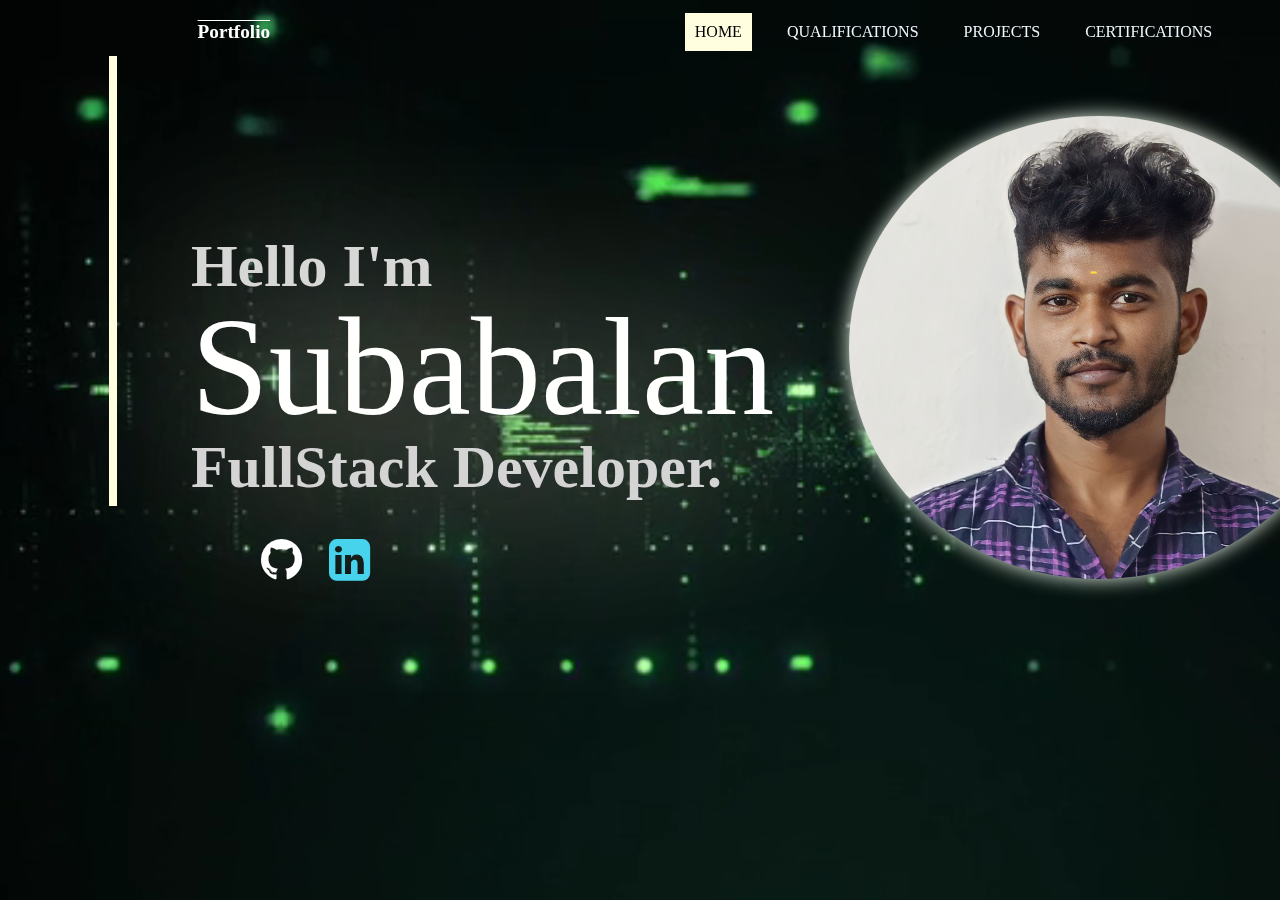
<file: index.html>
<!DOCTYPE html>
<html lang="en">
  <head>
    <meta charset="UTF-8" />
    <meta name="viewport" content="width=device-width, initial-scale=1.0" />
    <title>Subabalan</title>
    <link rel="stylesheet" href="style.css" />
    <link
      rel="stylesheet"
      href="https://cdnjs.cloudflare.com/ajax/libs/font-awesome/4.7.0/css/font-awesome.min.css"
    />
    <style>
      .video-bg {
        position: fixed;
        top: 0;
        left: 0;
        min-width: 100%;
        min-height: 100%;
        z-index: -1;
        object-fit: cover;
      }
      .box {
        position: relative;
        z-index: 1;
      }

      .cont {
        color: white;
      }
    </style>
  </head>
  <body>
    <video class="video-bg" autoplay loop muted playsinline>
      <source src="img/3130284-sd_640_360_30fps.mp4" type="video/mp4" />
      Your browser does not support the video tag.
    </video>

    <div class="box">
      <div class="nav">
        <p>Portfolio</p>
        <a id="qq" href="index.html">HOME </a>
        <a href="Qualifictaion.html">QUALIFICATIONS </a>
        <a href="projects.html">PROJECTS </a>
        <a href="certifications.html">CERTIFICATIONS </a>
      </div>
      <div class="cont">
        <div class="line"></div>
        <div class="tex">
          <p id="st">Hello I'm</p>
          <p id="nd">Subabalan</p>
          <p id="rd">FullStack Developer.</p>
          <div class="icc">
            <a href="https://github.com/"
              ><i
                class="fa fa-github"
                style="font-size: 48px; color: rgb(255, 255, 255); padding: 2%"
              ></i
            ></a>
            <a href="https://www.linkedin.com/feed/"
              ><i
                class="fa fa-linkedin-square"
                style="font-size: 48px; color: rgb(71, 211, 236); padding: 2%"
              ></i
            ></a>
          </div>
        </div>
        <div class="im"></div>
      </div>
    </div>
  </body>
</html>
</file>
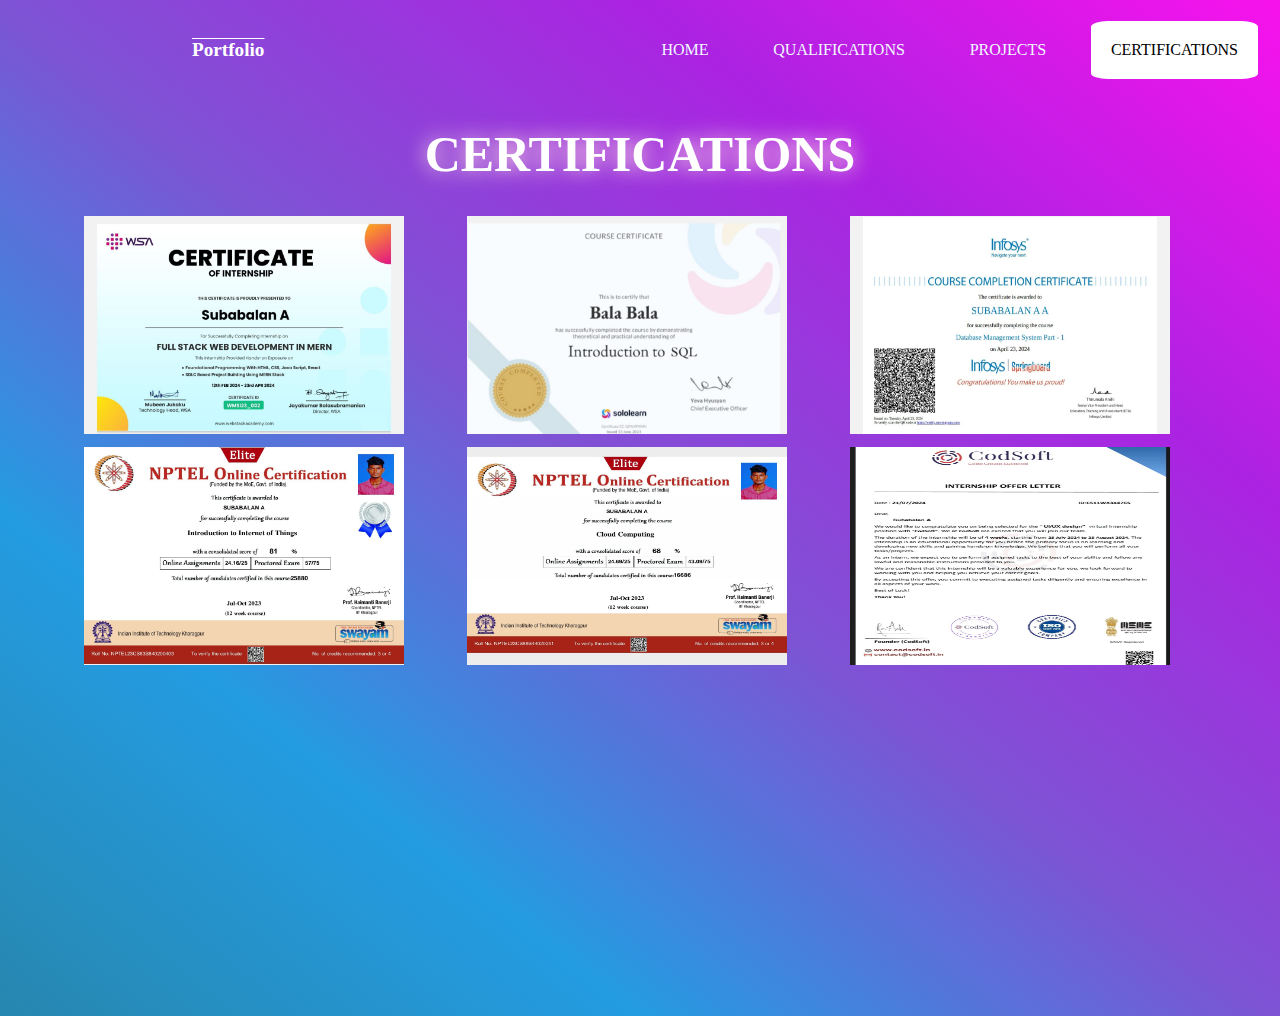
<file: certifications.html>
<!DOCTYPE html>
<html lang="en">
<head>
    <meta charset="UTF-8">
    <meta name="viewport" content="width=device-width, initial-scale=1.0">
    <title>Subabalan</title>
</head>
<style>   
*{
    color: white;
}
body{
    background-image: linear-gradient(to right top, #2787af, #249ce2, #7e53d4, #ac23e2, #f812ec);
    overflow: hidden;
    background-repeat: no-repeat;
    background-size: cover;
    height: 1000px;
}
.nav{
    color: white;
    display: flex;
    justify-content: center;
    align-items: center;
    padding: 1%;
    gap:2%;

}
.nav p{
    position: absolute;
    left: 15%;
    font-size: larger;
    font-weight: bolder;
    font-family: cursive;
    text-decoration: overline;
    flex: 0 0 30%;
}
.im{
    padding-top: 2%;
    background-image: url("logo2.png");
    background-size: cover;
    background-repeat: no-repeat;
    filter: drop-shadow(10px 0px 10px lightyellow); 
    position:relative;
    right: -18%;
    padding: 300px;
    padding-right: 400px;
    
}
.nav a{
    text-decoration: none;
    color: aliceblue;
    position: relative;
    justify-content: center;
    right: -25%;
    padding: 20px;


}
h1{
    font-size: 50px;
    filter: drop-shadow(0px 0px 10px rgb(255, 225, 224)); 
    align-items: center;
        animation: slideInLeft 1s;

    text-align: center;

}
.nav a:hover{
    background-color:lightyellow;
    filter: drop-shadow(0px 0px 100px lightyellow); 
    color: black;
    border-radius: 10%;
}
.bb{
    
}
.bb p{
    color:white;
    font-size: 30px;
    font-style:italic;
}
.box
{
    display: flex;
    padding-left: 3%;
    gap: 4%;
    padding-top: 2%;
}
@keyframes slideInLeft {
    0% {
      transform: translateY(+700%);
    }
    100% {
      transform: translateY(0);
    }
  }
.imm{
    padding: 200px;
    padding-bottom: 300px;
    
}

.ff{
    display: flex;
    gap: 4%;
    padding-left: 1%;
}
.card{
    padding: 30px;
    padding-top: 70px;
    padding-bottom: 70px;
    background-color: transparent;
    border: 2px double lightyellow;
    border-radius: 50px;
}
.card:hover{
    background-color: black;
    color: white;
    animation: glow 1s linear infinite;

}
#pp
{
    font-size: 40px;
    align-items: center;
    text-align: center;
    font-weight: bolder;
    filter: drop-shadow(0px 0px 10px rgb(255, 225, 224)); 

}
p{
    font-size: 20px;
}
.ppp{
    max-width: 400px;

}
@keyframes glow {
    0%{
        filter: drop-shadow(0px 0px 10px rgb(255, 225, 224)); 
    }50%{
        filter: drop-shadow(0px 0px 10px rgb(145, 234, 216)); 

    }75%{
        filter: drop-shadow(0px 0px 10px rgb(218, 106, 236)); 

    }100%{
        filter: drop-shadow(0px 0px 10px rgb(237, 175, 89)); 

    }
}
#qq{
    background-color: rgb(255, 255, 255);
    color: black;
    border-radius: 10%;

}
.np{
    display: flex;
    flex-wrap: wrap;
    gap: 5%;
    position: relative;
    left: 6%;
    animation: slideInLeft 2s;

}
.np img{
    height: 17vw;
    width: 25vw;
    padding-bottom: 3%;
}


</style>
<body>
            <div class="nav">
                <p>Portfolio</p>
                <a href="index.html">HOME</a>
                <a href="Qualifictaion.html" >QUALIFICATIONS</a>
                <a href="projects.html" >PROJECTS</a>
                <a id="qq" href="certifications.html">CERTIFICATIONS</a>
            </div>
        </div>
        <h1>CERTIFICATIONS</h1>
        <div class="np">
            <div class="ww"><img src="img/WhatsApp Image 2024-08-07 at 10.04.52 PM.jpeg" alt=""></div>
            <div class="ww"><img src="img/WhatsApp Image 2024-08-07 at 10.04.53 PM (1).jpeg" alt=""></div>
            <div class="ww"><img src="img/WhatsApp Image 2024-08-07 at 10.04.53 PM.jpeg" alt=""></div>
            <br>
            <div class="ww"><img src="img/WhatsApp Image 2024-08-07 at 10.20.47 PM (1).jpeg" alt=""></div>
            <div class="ww"><img src="img/WhatsApp Image 2024-08-07 at 10.20.47 PM (2).jpeg" alt=""></div>
            <div class="ww"><img src="img/WhatsApp Image 2024-08-07 at 10.26.14 PM.jpeg" alt=""></div>
        </div>
   
</html>
</file>
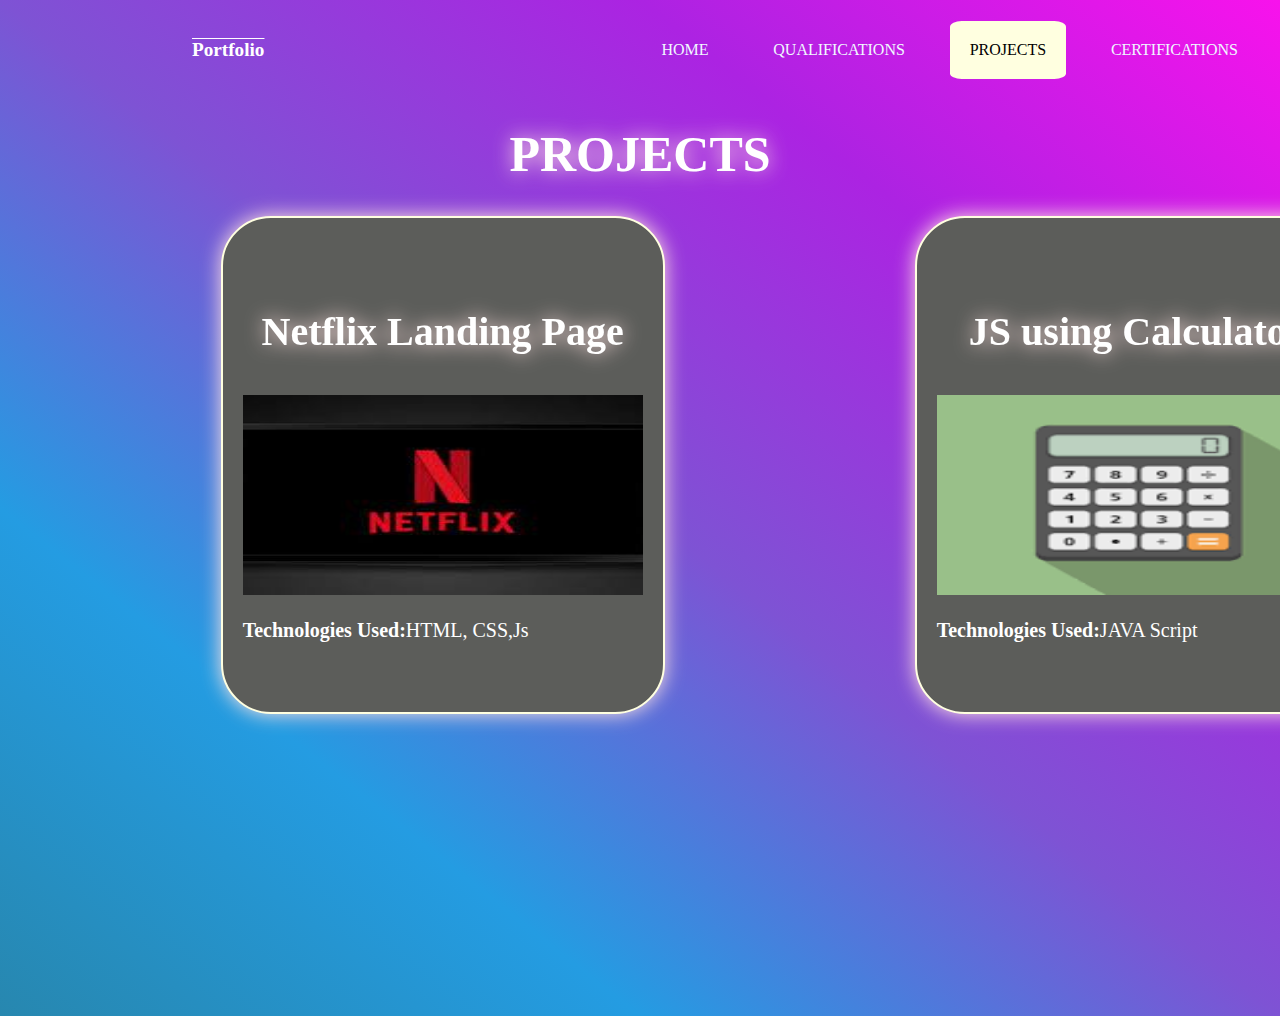
<file: projects.html>
<!DOCTYPE html>
<html lang="en">
<head>
    <meta charset="UTF-8">
    <meta name="viewport" content="width=device-width, initial-scale=1.0">
    <title>Subabalan</title>
</head>
<style>   
*{
    color: white;
}
body{
    background-image: linear-gradient(to right top, #2787af, #249ce2, #7e53d4, #ac23e2, #f812ec);
    overflow: hidden;
    background-repeat: no-repeat;
    background-size: cover;
    height: 1000px;
}
.nav{
    color: white;
    display: flex;
    justify-content: center;
    align-items: center;
    padding: 1%;
    gap: 2%;


}
.nav p{
    position: absolute;
    left: 15%;
    font-size: larger;
    font-weight: bolder;
    font-family: cursive;
    text-decoration: overline;
    flex: 0 0 30%;
}
.im{
    padding-top: 2%;
    background-image: url("logo2.png");
    background-size: cover;
    background-repeat: no-repeat;
    filter: drop-shadow(10px 0px 10px lightyellow); 
    position:relative;
    right: -18%;
    padding: 300px;
    padding-right: 400px;
    
}
@keyframes slideInLeft {
    0% {
      transform: translateX(+100%);
    }
    100% {
      transform: translateX(0);
    }
  }
@keyframes fadeIn {
    from {
      opacity: 0;
    }
    to {
      opacity: 1;
    }
  }
  @keyframes up {
    0% {
      transform: translateY(+100%);
    }
    100% {
      transform: translateY(0);
    }
  }
  @keyframes down {
    0% {
      transform: translateY(-300%);
    }
    100% {
      transform: translateY(0);
    }
  }
.nav a{
    text-decoration: none;
    color: aliceblue;
    position: relative;
    justify-content: center;
    right: -25%;
    gap: 2%;
    padding: 20px;


}
.nav a:hover{
    background-color:lightyellow;
    filter: drop-shadow(0px 0px 100px lightyellow); 

    color: black;
    border-radius: 10%;
}
.bb{
    
}
.bb p{
    color:rgb(19, 18, 18);
    font-size: 30px;
    font-style:italic;
}
.box
{
    display: flex;
    padding-left: 3%;
    gap: 4%;
    padding-top: 5%;
}
.imm{
    padding: 200px;
    padding-bottom: 300px;
    
}
h1{
    font-size: 50px;
    filter: drop-shadow(0px 0px 10px rgb(255, 225, 224)); 
    align-items: center;
        animation: slideInLeft 1s;

    text-align: center;

}
.ff{
    display: flex;
    gap: 4%;
    padding-left: 1%;
    animation: slideInLeft 1s;
}
.card{
    padding: 20px;
    padding-top: 50px;
    padding-bottom: 50px;
    background-color:#5c5d5a;
    border: 2px double lightyellow;
    border-radius: 50px;
    filter: drop-shadow(0px 0px 10px rgb(255, 225, 224)); 
    margin-left: 200px;
}
.card:hover{
    background-color: black;
    color: rgb(20, 19, 19);
    animation: glow 1s linear infinite;
    filter: drop-shadow(0px 0px 10px rgb(255, 225, 224)); 

}
#pp
{
    font-size: 40px;
    align-items: center;
    text-align: center;
    font-weight: bolder;
    filter: drop-shadow(0px 0px 10px rgb(255, 225, 224)); 

}
p{
    font-size: 20px;
}
.ppp{
    max-width: 400px;

}
@keyframes glow {
    0%{
        filter: drop-shadow(0px 0px 10px rgb(255, 225, 224)); 
    }50%{
        filter: drop-shadow(0px 0px 10px rgb(145, 234, 216)); 

    }75%{
        filter: drop-shadow(0px 0px 10px rgb(218, 106, 236)); 

    }100%{
        filter: drop-shadow(0px 0px 10px rgb(237, 175, 89)); 

    }
}
#qq{
    background-color: lightyellow;
    color: black;
    border-radius: 10%;

}
 
</style>
<body>
            <div class="nav">
                <p>Portfolio</p>
                <a href="index.html">HOME</a>
                <a href="Qualifictaion.html" >QUALIFICATIONS</a>
                <a id="qq" href="projects.html" >PROJECTS</a>
                <a href="certifications.html">CERTIFICATIONS</a>
            </div>
        </div>
        <h1>PROJECTS </h1>
    <div class="ff">
        <div class="card">
            <p id="pp">Netflix Landing Page</p>
            <div class="ppp">
                <img src="[data-uri]" alt="" height="200" width="400">
                <p><b>Technologies Used:</b>HTML, CSS,Js</p>
            </div>
            
        </div>
        <div class="card" style="padding: 20px; padding-top: 50px;
        padding-bottom: 50px;">
            <p id="pp">JS using Calculator</p>
            <div class="ppp">
                <img src="[data-uri]" alt="" height="200" width="400">
                <p><b>Technologies Used:</b>JAVA Script</p>
            </div>
        </div>
    </div>   
</html>
</file>
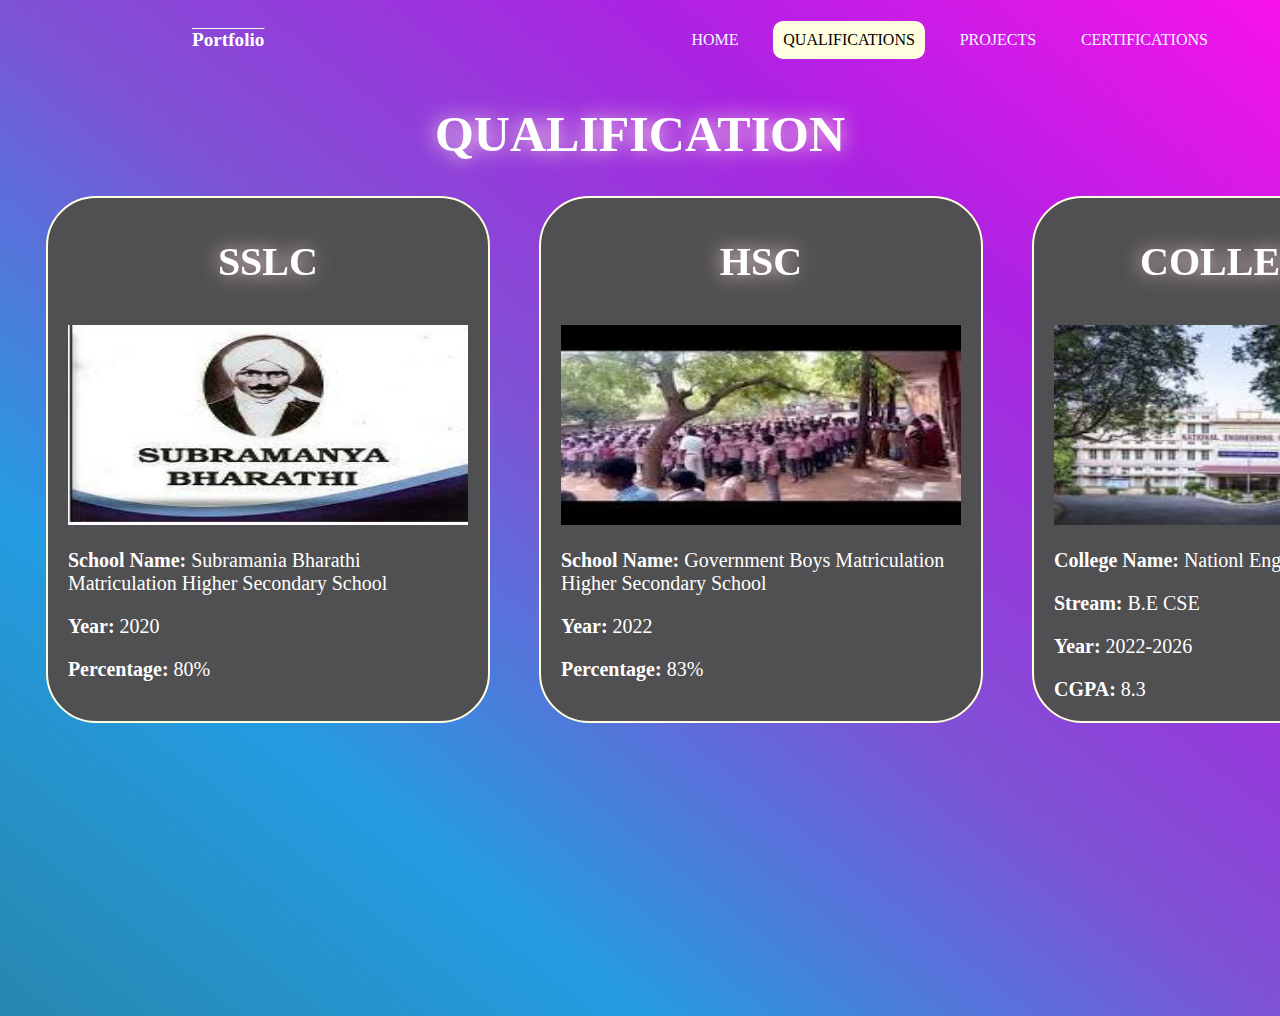
<file: Qualifictaion.html>
<!DOCTYPE html>
<html lang="en">
<head>
    <meta charset="UTF-8">
    <meta name="viewport" content="width=device-width, initial-scale=1.0">
    <title>Subabalan</title>
    
</head>
<style>
*{
    color: white;
}
body{
    background-image: linear-gradient(to right top, #2787af, #249ce2, #7e53d4, #ac23e2, #f812ec);
    overflow: hidden;
    background-repeat: no-repeat;
    background-size: cover;
    height: 1000px;
}



.nav{
    color: white;
    display: flex;
    justify-content: center;
    align-items: center;
    padding: 1%;
    gap: 2%;

}@keyframes slideInLeft {
    0% {
      transform: translateX(-100%);
    }
    100% {
      transform: translateX(0);
    }
  }
.nav p{
    position: absolute;
    left: 15%;
    font-size: larger;
    font-weight: bolder;
    font-family: cursive;
    text-decoration: overline;
    flex: 0 0 30%;
}
.im{
    padding-top: 2%;
    background-image: url("logo2.png");
    background-size: cover;
    background-repeat: no-repeat;
    filter: drop-shadow(10px 0px 10px lightyellow); 
    position:relative;
    right: -18%;
    padding: 300px;
    padding-right: 400px;
    
}
.nav a{
    text-decoration: none;
    color: aliceblue;
    position: relative;
    justify-content: center;
    right: -25%;
    padding: 10px;


}
.nav a:hover{
    background-color:lightyellow;
    filter: drop-shadow(0px 0px 100px lightyellow); 

    color: black;
    border-radius: 10%;
}

.bb p{
    color:white;
    font-size: 30px;
    font-style:italic;
}
.box
{
    display: flex;
    padding-left: 3%;
    gap: 4%;
    padding-top: 2%;
}
.imm{
    padding: 200px;
    padding-bottom: 300px;
    background-color: aqua;
    
}
h1{
    font-size: 50px;
    filter: drop-shadow(0px 0px 10px rgb(255, 225, 224)); 
    text-align: center;
    animation: slideInLeft 1s linear;


}
.ff{
    display: flex;
    gap: 4%;
    padding-left: 3%;
    animation: slideInLeft 1s linear;
}
.card{
    padding: 20px;
    padding-top: 0px;
    padding-bottom: 0px;
    background-color: rgb(80, 79, 81);
    border: 2px double lightyellow;
    border-radius: 50px;
}
.card:hover{
    box-shadow: 10px 10px 10px lightyellow;
    background-color: black;
    color: white;   
    animation: glow 1s linear infinite;

}
#pp
{
    font-size: 40px;
    align-items: center;
    text-align: center;
    font-weight: bolder;
    filter: drop-shadow(0px 0px 10px rgb(255, 225, 224)); 

}
p{
    font-size: 20px;
}
.ppp{
    max-width: 400px;

}
#qq{
    background-color: lightyellow;
    color: black;
    border-radius: 10px;
}
@keyframes glow {
    0%{
        filter: drop-shadow(0px 0px 10px rgb(255, 225, 224)); 
    }50%{
        filter: drop-shadow(0px 0px 10px rgb(145, 234, 216)); 

    }75%{
        filter: drop-shadow(0px 0px 10px rgb(218, 106, 236)); 

    }100%{
        filter: drop-shadow(0px 0px 10px rgb(237, 175, 89)); 

    }

}

</style>
<body>
    

            <div class="nav">
                <p>Portfolio</p>
                <a href="index.html">HOME</a>
                <a id="qq" href="Qualifictaion.html" >QUALIFICATIONS</a>
                <a href="projects.html" >PROJECTS</a>
                <a href="certifications.html">CERTIFICATIONS</a>
            </div>
        </div>
        <h1>QUALIFICATION</h1>
    <div class="ff">
        <div class="card">
            <p id="pp">SSLC</p>
            <div class="ppp">
                <img src="[data-uri]" alt="" height="200" width="400">
                <p><b>School Name: </b>Subramania Bharathi Matriculation Higher Secondary School</p>
                <p><b>Year: </b>2020</p>
                <p><b>Percentage: </b>80%</p>
            </div>
            
        </div>
        <div class="card">
            <p id="pp">HSC</p>
            <div class="ppp">
                <img src="[data-uri]" alt="" height="200" width="400">
                <p><b>School Name: </b>Government Boys Matriculation Higher Secondary School</p>
                <p><b>Year: </b>2022</p>
                <p><b>Percentage: </b>83%</p>
            </div>
        </div>
        <div class="card" style="padding: 20px; padding-top: 0px;
        padding-bottom: 0px;">
            <p id="pp">COLLEGE</p>
            <div class="ppp">
                <img src="[data-uri]" alt="" height="200" width="370">

            <p><b>College Name: </b>Nationl Engineering College</p>
            <p><b>Stream: </b>B.E CSE</p>
            <p><b>Year: </b>2022-2026</p>
            <p><b>CGPA: </b>8.3</p>
            </div>
        </div>
    </div>
</html>
</file>
<file: style.css>
*{
    color: white;
}
#qq{
    background-color: lightyellow;
    color: black;
    border-radius: 0.1%;

}
.full{
  background-size: auto;
}
a :hover{
    background-color: black;
    border-radius:10px;
}
.nav{
    color: white;
    display: flex;
    justify-content: center;
    align-items: center;
    padding:5px;
    gap: 2%;

}
@keyframes slideInLeft {
    0% {
      transform: translateX(+300%);
    }
    100% {
      transform: translateX(0);
    }
  }
@keyframes fadeIn {
    from {
      opacity: 0;
    }
    to {
      opacity: 1;
    }
  }
  @keyframes up {
    0% {
      transform: translateY(+100%);
    }
    100% {
      transform: translateY(0);
    }
  }
  @keyframes down {
    0% {
      transform: translateY(-300%);
    }
    100% {
      transform: translateY(0);
    }
  }
  
.nav p{
    position: absolute;
    left: 15%;
    font-size: larger;
    font-weight: bolder;
    font-family: cursive;
    text-decoration: overline;
    flex: 0 0 30%;
}
.im{
    padding-top: 5%;
    background-image: url("img/bala\ img.jpg");
    background-size: cover;
    background-repeat: no-repeat;
    filter: drop-shadow(10px 0px 10px rgb(54, 210, 6)); 
    position:relative;
    right: -18%;
    left:15%;
    animation: up 5s linear;
    width: 500px;
    height: 400px;
  border-radius: 50%;
  transition: all 0.3s ease 0s;
  margin-top: 60px;
  margin-left: 60px;
   animation: glow 1s linear infinite;
  filter: drop-shadow(0px 0px 10px rgb(229, 242, 228));
    
}
.im :hover{
    transform: scale(1.1);
}
.nav a{
    text-decoration: none;
    color: aliceblue;
    position: relative;
    justify-content: center;
    right: -25%;
    padding: 10px;
    animation-duration: 1s;
    animation-timing-function: ease-in-out;
    animation-delay: 0s;
    animation-name: slideInLeft;
    


}
.nav a:hover{
    background-color:lightyellow;
    filter: drop-shadow(0px 0px 100px lightyellow); 
    color: black;
    border-radius: 10%;
}
.cont{
    display: flex;
}
#st{
    font-size: 60px;
    font-weight: bold;
   position: relative;
   left: 30%;
   top: 15%;
    color: rgb(213, 213, 213);
    filter: drop-shadow(10px 10px 100px lightyellow);
    animation: down 1s linear;



}
#nd{
    font-size: 140px;
    position: relative;
    top: -5%;
    left: 30%;
    filter: drop-shadow(5px 5px 100px lightyellow); 
    animation: down 1s linear;


}
#rd{
    font-weight: bold;
    position: relative;
    font-size: 60px;
    left: 30%;
    color:rgb(212, 212, 212);
    top: -25%;
    filter: drop-shadow(10px 10px 100px lightyellow); 
    animation:down 1s linear;

}
.line{
    padding: 4px;
    max-height: 442px;
    background-color:lightyellow;
    position: relative;
    left: 8%;
}
hr{
    color: lightyellow;
}
.icc{
    position: relative;
    top: -30%;
    left: 40%;
}
@keyframes glow {
    0%{
        filter: drop-shadow(0px 0px 10px rgb(255, 225, 224)); 
    }50%{
        filter: drop-shadow(0px 0px 10px rgb(145, 234, 216)); 

    }75%{
        filter: drop-shadow(0px 0px 10px rgb(218, 106, 236)); 

    }100%{
        filter: drop-shadow(0px 0px 10px rgb(237, 175, 89)); 

    }
}
</file>
